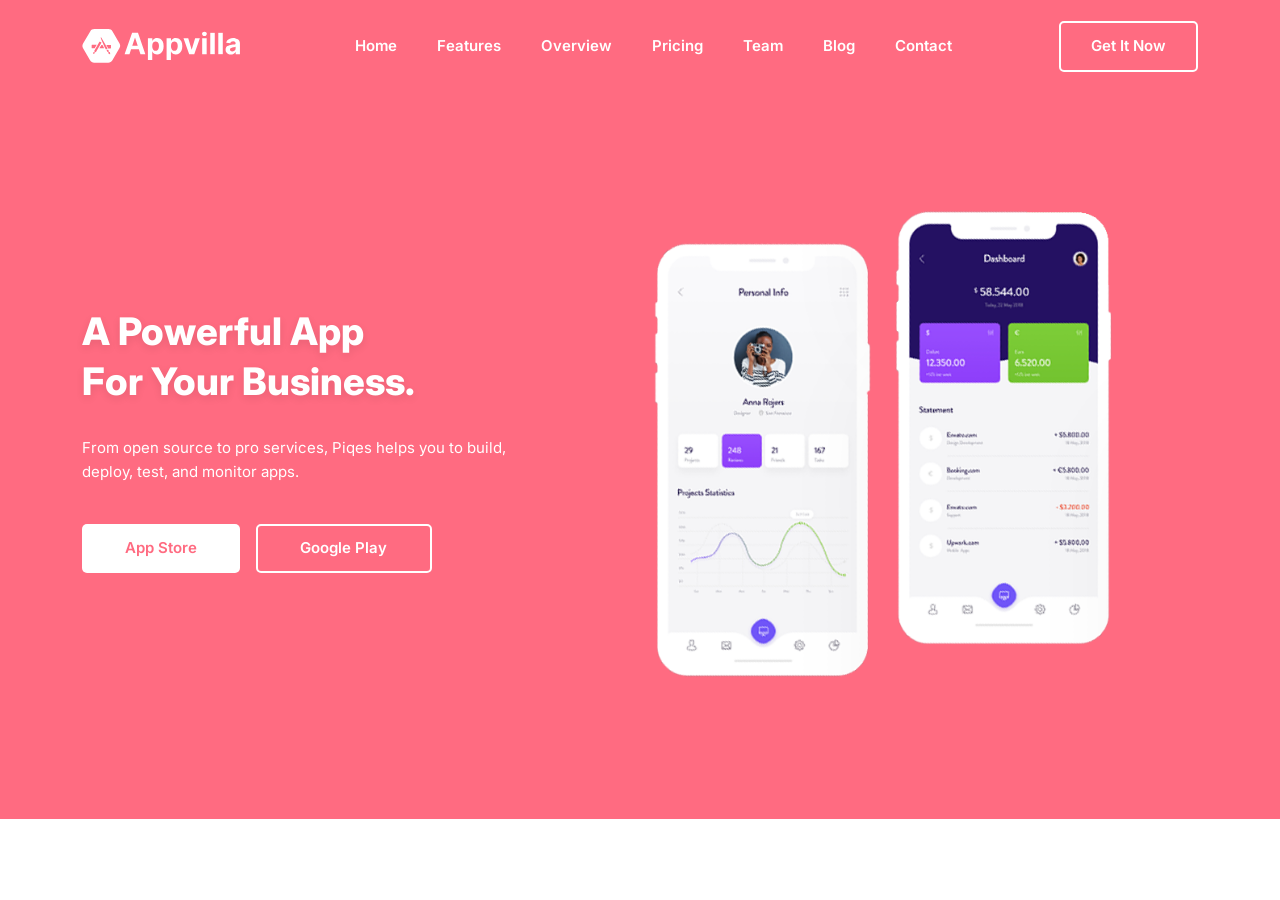
<file: index.html>
<!DOCTYPE html>
<html lang="en">
<head>
    <meta charset="UTF-8">
    <meta name="viewport" content="width=device-width, initial-scale=1.0">
    <link rel="stylesheet" href="reset.css">
    <link rel="stylesheet" href="styles.css">
    <link rel="stylesheet" href="Add-margin.css">
    <link rel="stylesheet" href="Tablet-S.css">
    <link rel="stylesheet" href="Tablet-L.css">
    <link rel="stylesheet" href="Laptop.css">
    <link rel="stylesheet" href="Laptop-L.css">
    <title>Appvilla - Creative Landing Page HTML Template.</title>
    <link rel="shortcut icon" type="image/x-icon" href="img/favicon.svg"/>
    <link href="https://cdn.lineicons.com/4.0/lineicons.css" rel="stylesheet">


</head>
<body>
    

    <header>
        <div class="content-header">
            <div class="content-items">
            <div class="content-iconlogolfpg">
                <img src="img/white-logo.svg" alt="logo">
            </div>
            <button class="menu-buttonsprg">
                <span class="menu-buttonsprg-line"></span>
                <span class="menu-buttonsprg-line"></span>
                <span class="menu-buttonsprg-line"></span>
            </button>
            <div class="menunv-mncnhd">
                <ul class="content-menunv-mncnhd">
                    <li class="nav-item-menunv">
                        <a>Home</a>
                    </li>
                    <li class="nav-item-menunv">
                        <a>Features</a>
                    </li>
                    <li class="nav-item-menunv">
                        <a>Overview</a>
                    </li>
                    <li class="nav-item-menunv">
                        <a>Pricing</a>
                    </li>
                    <li class="nav-item-menunv">
                        <a>Team</a>
                    </li>
                    <li class="nav-item-menunv">
                        <a>Blog</a>
                    </li>
                    <li class="nav-item-menunvd">
                        <a>Contact</a>
                    </li>
                </ul>
            </div>
            <div class="button-Gttnwrgt">
                <div class="text-Gttnwrgt">Get It Now</div>
            </div>
        </div>
    </header>

    <section class="section-hero">
        <div class="content-section-hero">
            <div class="content-btwnbxot">
                <div class="contentbxonhe">
                    <h1>A powerful app for your business.</h1>
                    <p>From open source to pro services, Piqes helps you
                        to build, deploy, test, and monitor apps.</p>
                        <div class="content-twbuttonhe">
                            <div class="button-appstore">
                                <div class="lni lni-apple-brand"></div>
                                <div class="text-appstore">App Store</div>
                            </div>
                            <div class="button-googleplay">
                                <div class="icon-googleplay">
                                    <i class="lni lni-play-store"></i>
                                </div>
                                <div class="text-googleplay">Google Play</div>
                            </div>
                        </div>
                </div>
                <div class="contentbxtwhe">
                    <div class="content-imagebx">
                        <img src="img/phone.png" alt="#">
                    </div>
                </div>
            </div>
        </div>
    </section>


</body>
</html>
</file>
<file: styles.css>
@import url("https://fonts.googleapis.com/css2?family=Inter:wght@100;200;300;400;500;600;700;800;900&display=swap");

header {
    position: relative;
    width: 100%;
    padding: 18px 0;
    z-index: 99;
    background-color: #ff6b81;

}

body {
    overflow-y: scroll;
}

.content-header {
    width: 100%;
    padding: 0 12px;
    margin-left: auto;
    margin-right: auto;
}

.content-items {
    display: flex;
    width: 100%;
    justify-content: space-between;
    align-items: center;
    font-family: "Inter", sans-serif;
}

.content-iconlogolfpg {
    display: flex;
    padding-top: 5px;
    padding-bottom: 5px;
    margin-right: 16px;
    font-size: 20px;
    cursor: pointer;
}

.content-iconlogolfpg img {
    display: flex;
    width: 160px;
}

.menu-buttonsprg {
    font-size: 20px;
    line-height: 1;
    background-color: transparent;
    border: 1px solid transparent;
    border-radius: .25rem;
    padding: 0;
    transition: box-shadow .15s ease-in-out;
    cursor: pointer;
}


.menu-buttonsprg-line {
    display: block;
    width: 30px;
    height: 2px;
    margin: 5px 0;
    position: relative;
    background-color: #fff;
    transition: all 0.3s ease-out 0s;
}


.section-hero {
    position: relative;
    padding: 37px 0 50px 0;
    background-color: #ff6b81;
}

.button-Gttnwrgt {
    display: none;
}

.menunv-mncnhd {
    display: none;
}

.content-section-hero {
    width: 100%;
    padding-left: 12px;
    padding-right: 12px;
    margin-left: auto;
    margin-right: auto;
    justify-content: center;
}

.content-btwnbxot {
    display: flex;
    flex-direction: column;
    align-items: center;
    width: 100%;
    justify-content: center;
}

.contentbxonhe {
    width: 100%;
    max-width: 767px;
    align-items: center;
    padding: 0 10px;
    text-align: center;
    font-family: "Inter", sans-serif;
}

.contentbxonhe h1 {
    color: rgb(255, 255, 255);
    font-family: Inter, sans-serif;
    font-size: 24px;
    font-weight: 800;
    line-height: 32px;
    text-wrap: auto;
    text-transform: capitalize;
    text-align: center;
    text-shadow: rgba(0, 0, 0, 0.09) 0px 3px 8px;
}

.contentbxonhe p {
    color: rgb(255, 255, 255);
    font-family: Inter, sans-serif;
    font-size: 14px;
    font-weight: 400;
    line-height: 22px;
    margin-top: 15px;
    text-align: center;
    text-wrap: auto;
}

.content-twbuttonhe {
    display: flex;
    flex-direction: column;
    box-sizing: border-box;
    font-family: Inter, sans-serif;
    line-height: 22.5px;
    align-items: center;
    justify-content: center;
    margin-top: 40px;
}

.button-appstore,
.button-googleplay {
    width: 60%;
    max-width: 767px;
    display: flex;
    padding: 12px 25px;
    font-size: 14px;
    justify-content: center;
    align-items: center;
    font-weight: 500;
    margin-bottom: 7px;
    color: #ff6b81;
    border-radius: 5px;
    background-color: rgb(255, 255, 255);
    height: 45px;
    transition: 0.2s;
}

.button-googleplay {
    background-color: #ff6b81;
    border: 2px solid #fff;
    color: #fff;
    margin-bottom: 0;
}

.button-googleplay:hover {
    color: #ff6b81;
    background-color: #fff;
}


.button-appstore:hover {
    color: #fff;
    background-color: #081828;
}

.text-appstore {
    line-height: 21px;
    font-weight: 500;
    cursor: pointer;
}

.lni.lni-play-store::before {
    display: block;
    width: 17px;
    height: 17px;
    margin-right: 9px;
}

.lni.lni-apple-brand::before {
    display: block;
    width: 17px;
    height: 17px;
    margin-right: 9px;
}

.text-googleplay {
    line-height: 21px;
    font-weight: 500;
    cursor: pointer;
}

.content-imagebx {
    width: 100%;
    margin-top: 40px;
}

.content-imagebx img {
    width: 456px;
}
</file>
<file: Add-margin.css>
@media (min-width: 480px) {
.content-header {
    width: 450px;
}

.content-section-hero {
    width: 450px;
}
}
</file>
<file: Tablet-S.css>
@media (min-width: 768px) {
    .content-iconlogolfpg img {
        width: 170px;
    }

    .button-Gttnwrgt {
        display: block;
        box-sizing: border-box;
    }

    .text-Gttnwrgt {
        background-color: transparent;
        border: 2px solid #fff;
        color: #fff;
        padding: 12px 30px;
        font-size: 14px;
        font-weight: 500;
        border-radius: 5px;
        font-family: "Inter", sans-serif;
        line-height: 21px;
        transition: 0.2s;
        cursor: pointer;
    }

    .text-Gttnwrgt:hover {
        background-color: rgb(255, 255, 255);
        color: rgb(255, 107, 129);
    }

    .content-header {
        width: 720px;
    }


    .content-section-hero {
        width: 720px;
    }

    .section-hero {
        padding: 68px 0 50px 0;
    }

    .contentbxonhe h1 {
        font-size: 30px;
        font-weight: 700;
    }
    
    .contentbxonhe p {
        margin-top: 34px;
        font-size: 15px;
    }

    .content-twbuttonhe {
        flex-direction: row;
        align-items: center;
        margin-top: 41px;
    }

    .button-appstore {
        margin-right: 16px;
        margin-bottom: 0;
        width: 142.203px;
    }

    .button-googleplay {
        width: 169.578px;
        margin-right: 12px;
    }

    .text-appstore {
        white-space: nowrap;
    }

    .content-imagebx img {
        width: 696px;
    }

}
</file>
<file: Tablet-L.css>
@media (min-width: 992px) {
    header {
        padding: 0;
    }

    .content-header {
        width: 960px;
    }

    .content-iconlogolfpg img {
        width: 160px;
        flex-shrink: 0;
    }

    .text-Gttnwrgt {
        font-size: 15px;
        font-weight: 600;
        white-space: nowrap;
        height: 50.5px;
    }

    .menu-buttonsprg {
        display: none;
    }

    .menunv-mncnhd {
        display: flex;
        flex-basis: auto;
        align-items: center;
    }

    .content-menunv-mncnhd {
        display: flex;
        flex-direction: row;
        font-family: "Inter", sans-serif;
        padding: 0;
        margin: 0;
        margin-left: 7.51562px;
        margin-right: 7.51562px;
    }

    .nav-item-menunv {
        z-index: 1;
        position: relative;
        margin-right: 40px;
        list-style: none;
    }

    .nav-item-menunvd {
        z-index: 1;
        position: relative;
        list-style: none;
        font-size: 15px;
        color: #fff;
        padding: 35px 0;
        align-items: center;
        font-weight: 600;
        margin-right: 10px;
        cursor: pointer;
        transition: all 0.3s ease-out 0s;
    }

    .nav-item-menunv {
        position: relative;
        font-size: 15px;
        color: #fff;
        padding: 35px 0;
        align-items: center;
        font-weight: 600;
        cursor: pointer;
        transition: all 0.3s ease-out 0s;
    }

    .content-btwnbxot {
        flex-direction: row;
    }

    .content-section-hero {
        width: 960px;
    }

    .content-imagebx {
        height: 434.062px;
        width: 536px;
        margin-top: 0;
    }

    .content-imageb img {
        width: 536px;
    }

    .section-hero {
        padding: 87px 0 120px 0;
    }

    .contentbxonhe h1 {
        position: relative;
        font-size: 40px;
        text-align: left;
        bottom: 1px;
        font-weight: 800;
        line-height: 50px;
        width: 376px;
    }

    .contentbxonhe p {
        text-align: left;
        width: 376px;
        margin-top: 29px;
        line-height: 24px;
    }

    .contentbxonhe {
        padding: 0;
    }

    .content-twbuttonhe {
        position: relative;
        justify-content: flex-start;
        margin-top: 39px;
        top: 1px;
    }

    .button-appstore {
        height: 48px;
        width: 157.734px;
        padding: 13px 30px;
    }

    .button-googleplay {
        height: 48px;
        width: 176.047px;
        padding: 11px 30px;
    }

    .text-appstore {
        font-size: 15px;
    }

    .text-googleplay {
        font-size: 15px;
    }
}
</file>
<file: Laptop.css>
@media (min-width: 1200px) {
    .content-header {
        width: 1140px;
    }

    .content-menunv-mncnhd {
        margin-left: 97.5156px;
        margin-right: 97.5156px;
    }

    .content-section-hero {
        width: 1140px;
    }


    .content-imagebx {
        height: 519.094px;
        width: 641px;
        margin-top: 0;
    }
    .content-imagebx img {
        width: 641px;
    }

    .contentbxonhe h1 {
        width: 451px;
        font-size: 38px;
    }

    .contentbxonhe p {
        width: 451px;
    }

    .button-appstore {
        height: 49px;
    }

    .button-googleplay {
        height: 49px;
        width: 176.047px;
    }

    .text-appstore {
        margin-bottom: 2px;
        font-weight: 600;
    }

    .text-googleplay {
        margin-bottom: 2px;
        font-weight: 600;
        white-space: nowrap;
    }

}
</file>
<file: Laptop-L.css>
@media (min-width: 1400px) {
    .content-header {
        width: 1320px;
    }

    .content-menunv-mncnhd {
        margin-left: 187.516px;
        margin-right: 187.516px;
    }

    .content-imagebx {
        height: 604.125px;
        width: 746px;
    }

    .content-imagebx img {
        width: 746px;
    }

    .contentbxonhe h1 {
        width: 526px;
    }

    .contentbxonhe p {
        width: 526px;
    }

    .content-section-hero {
        width: 1320px;
    }

    .text-appstore {
        margin-bottom: 0;
    }

    .text-googleplay {
        margin-bottom: 0;
    }

    .button-appstore {
        height: 48px;
    }

    .button-googleplay {
        height: 48px;
        width: 176.047px;
    }


}
</file>
